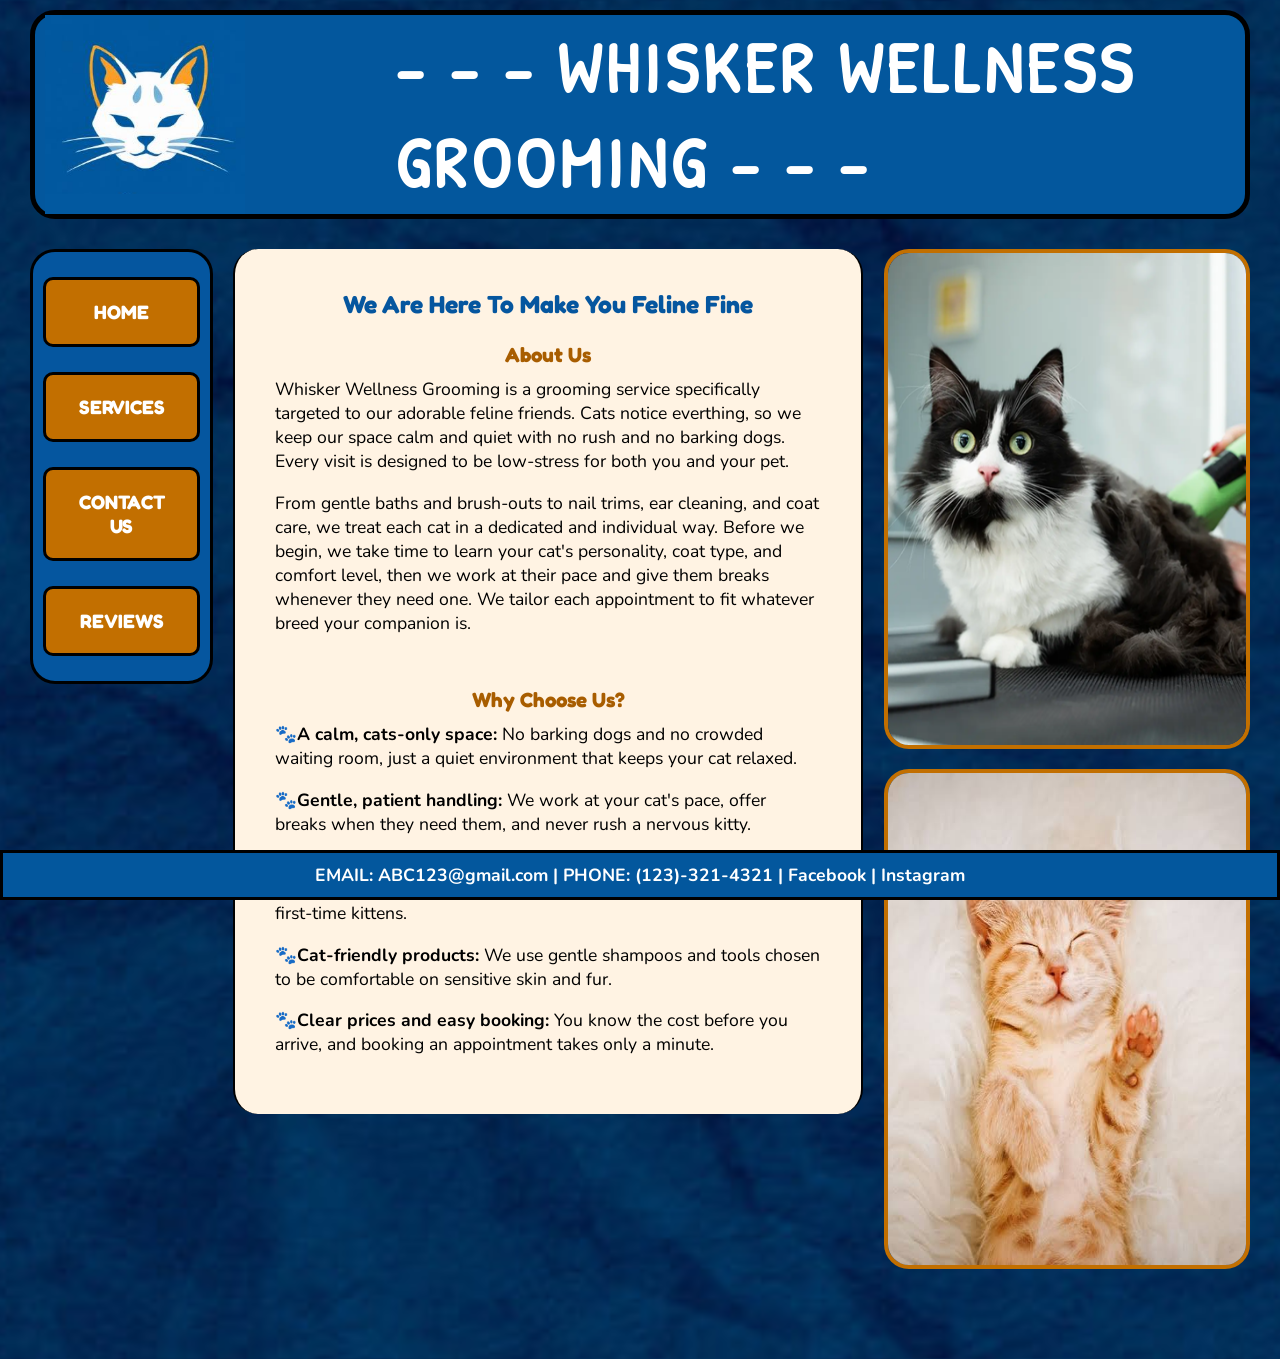
<file: index.html>
<!DOCTYPE html>
<html lang="en">
  <head>
	<!-- 
		Final Project CMIS 410
		Author: Jason Nguyen
		Date: November 12, 2026
	-->

<meta http-equiv = "Content-Type" content = "text/html; charset=utf-8" />
<title>Whisker Wellness Grooming</title>
   <link href="styles.css" rel="stylesheet" />
   <link href="https://fonts.googleapis.com/css2?family=Fredoka:wght@400;600&family=Nunito:wght@400;700&family=Patrick+Hand+SC&display=swap" rel="stylesheet"/>

</head>

<body>

<div id = "container"> 

<header> 

<a href="index.html"><img src="images/WWGlogo.png" alt="Whisker Wellness Grooming cat logo"/></a>
<h1> - - - WHISKER WELLNESS GROOMING - - -</h1>

</header> 

<!-- navigation bar -->

<nav> 
	<ul>
	  <li><a href = "index.html">HOME</a></li>
	  <li><a href = "services.html">SERVICES</a></li>
	  <li><a href = "contact.html">CONTACT US</a></li>
	  <li><a href = "reviews.html">REVIEWS</a></li>
	</ul>
</nav> 
 
<!-- main about us section -->
 
<article id = "main"> 

<h2>We Are Here To Make You Feline Fine</h2>

<h3>About Us</h3>
	<p>Whisker Wellness Grooming is a grooming service specifically targeted to our 
	adorable feline friends. Cats notice everthing, so we keep our space calm and quiet with
	no rush and no barking dogs. Every visit is designed to be low-stress for both you and your
	pet.</p>
	<p>From gentle baths and brush-outs to nail trims, ear cleaning, and coat care,
	we treat each cat in a dedicated and individual way. Before we begin, we take
	time to learn your cat's personality, coat type, and comfort level, then we work
	at their pace and give them breaks whenever they need one. We tailor each appointment
	to fit whatever breed your companion is.</p>

<br>

<h3>Why Choose Us?</h3>
	<ul>
		<li><p><strong>A calm, cats-only space:</strong> No barking dogs and no crowded waiting
		room, just a quiet environment that keeps your cat relaxed.</p></li>

		<li><p><strong>Gentle, patient handling:</strong> We work at your cat's pace, offer breaks
		when they need them, and never rush a nervous kitty.</p></li>

		<li><p><strong>Care that fits your cat:</strong> Every appointment is tailored to your cat's
		coat, age, and personality, from fluffy long-haired companions to first-time kittens.</p></li>

		<li><p><strong>Cat-friendly products:</strong> We use gentle shampoos and tools chosen
		to be comfortable on sensitive skin and fur.</p></li>

		<li><p><strong>Clear prices and easy booking:</strong> You know the cost before you
		arrive, and booking an appointment takes only a minute.</p></li>
	</ul>

</article>

<!-- side image -->

<aside> 

<div class="photo-grid">
	<img src="images/blackandwhite.png" alt="black and white cat" />
	<img src="images/laying_down.jpg" alt="cat laying down" />
</div>

</aside>   

<!-- footer -->

<footer> 

	EMAIL: <a href="mailto:ABC123@gmail.com">ABC123@gmail.com</a> |
	PHONE: <a href="tel:+4021234321">(123)-321-4321 </a> |
	<a href ="https://facebook.com" target="_blank">Facebook</a> | <a href = "https://instagram.com" target="_blank">Instagram</a>

</footer>  

</div> <!-- end container -->

</body>
</html>
</file>
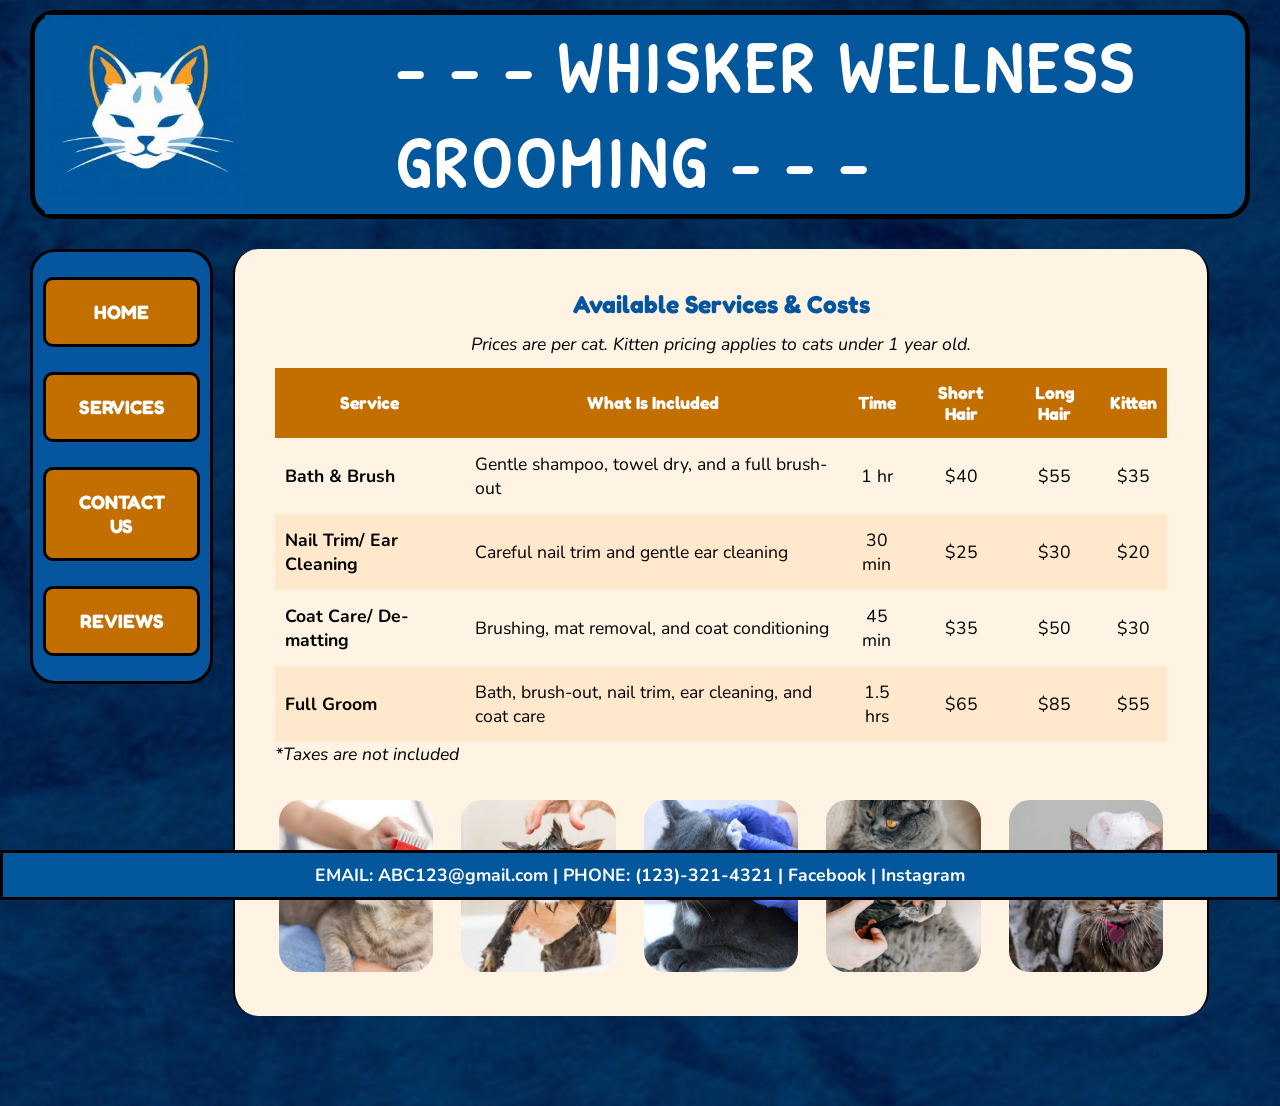
<file: services.html>
<!DOCTYPE html>
<html lang="en">
  <head>
	<!-- 
		Final Project CMIS 410
		Author: Jason Nguyen
		Date: November 12, 2026
	-->

<meta http-equiv = "Content-Type" content = "text/html; charset=utf-8" />
<title>Whisker Wellness Grooming</title>
   <link href="styles.css" rel="stylesheet" />
   <link href="https://fonts.googleapis.com/css2?family=Fredoka:wght@400;600&family=Nunito:wght@400;700&family=Patrick+Hand+SC&display=swap" rel="stylesheet"/>

</head>

<body>

<div id = "container"> 

<header> 

<a href="index.html"><img src="images/WWGlogo.png" alt="Whisker Wellness Grooming cat logo"/></a>
<h1> - - - WHISKER WELLNESS GROOMING - - -</h1>

</header> 

<!-- navigation bar -->

<nav> 
	<ul>
	  <li><a href = "index.html">HOME</a></li>
	  <li><a href = "services.html">SERVICES</a></li>
	  <li><a href = "contact.html">CONTACT US</a></li>
	  <li><a href = "reviews.html">REVIEWS</a></li>
	</ul>
</nav> 

<!-- services & costs table -->

<article id="table">

<h2>Available Services & Costs</h2>

<table>
	<caption>Prices are per cat. Kitten pricing applies to cats under 1 year old.</caption>
	<thead>
		<tr>
			<th scope="col">Service</th>
			<th scope="col">What Is Included</th>
			<th scope="col">Time</th>
			<th scope="col">Short Hair</th>
			<th scope="col">Long Hair</th>
			<th scope="col">Kitten</th>
		</tr>
	</thead>
	<tbody>
		<tr>
			<td>Bath & Brush</td>
			<td>Gentle shampoo, towel dry, and a full brush-out</td>
			<td>1 hr</td>
			<td>$40</td>
			<td>$55</td>
			<td>$35</td>
		</tr>
		<tr>
			<td>Nail Trim/ Ear Cleaning</td>
			<td>Careful nail trim and gentle ear cleaning</td>
			<td>30 min</td>
			<td>$25</td>
			<td>$30</td>
			<td>$20</td>
		</tr>
		<tr>
			<td>Coat Care/ De-matting</td>
			<td>Brushing, mat removal, and coat conditioning</td>
			<td>45 min</td>
			<td>$35</td>
			<td>$50</td>
			<td>$30</td>
		</tr>
		<tr>
			<td>Full Groom</td>
			<td>Bath, brush-out, nail trim, ear cleaning, and coat care</td>
			<td>1.5 hrs</td>
			<td>$65</td>
			<td>$85</td>
			<td>$55</td>
		</tr>
	</tbody>
</table>
	<p><em>*Taxes are not included</em></p>

<!-- service gallery images -->

<section class="service-gallery">

	<figure>
		<img src="images/brushed_cat.jpg" alt="cat being brushed" />
	</figure>
	
	<figure>
		<img src="images/wet_cat.jpg" alt="cat with a mohawk" />
	</figure>
	
	<figure>
		<img src="images/ear_cleaning.jpg" alt="cat getting its ears cleaned" />
	</figure>
	
	<figure>
		<img src="images/nail_cat.jpg" alt="cat getting its nails trimmed" />
	</figure>
	
	<figure>
		<img src="images/soap_cat.jpg" alt="cat getting shampooed" />
	</figure>
</section>
	
</article>

<!-- footer -->

<footer> 

	EMAIL: <a href="mailto:ABC123@gmail.com">ABC123@gmail.com</a> |
	PHONE: <a href="tel:+4021234321">(123)-321-4321 </a> |
	<a href ="https://facebook.com" target="_blank">Facebook</a> | <a href = "https://instagram.com" target="_blank">Instagram</a>

</footer>  

</div> <!-- end container -->

</body>
</html>
</file>
<file: styles.css>
@charset "utf-8";
/*
   sample start file for final project - educational use only
   
   Author: Jason Nguyen
   Date: November 12, 2026 
*/

* {
    margin: 0; 
    padding: 0;
	box-sizing: border-box;
}

body {
    font-size: 1.1em;
    font-family: "Nunito", Arial, sans-serif;
	background-color: #0a2a52;
	background-image: url(images/background.jpg);
	background-size: cover;
	background-position: center;
}

#container {
    width: 100%;
	padding: 0 30px 90px 30px;
    border-width: 5px;
    margin: 0 auto;
    background-color: transparent;
	display: flow-root;
}

header {
    margin-bottom: 30px;
    margin-top: 10px;
    text-align: left;
	padding-left: 10px;
    border: 5px solid #000000;
    border-radius: 25px;
	display: flex;
	align-items: center;
	gap: 150px;
	background-color: #03579d;
}

header img {
	width: 200px;
	height: auto;
	display: block;
}

/* navigation bar */

nav {
    width: 15%;
    padding: 25px 10px 0 10px;
    float: left;
    text-align: center;
	background-color: #05569f;
	border: 3px solid #000;
	border-radius: 25px;
}

nav ul {
    font-weight: bold;
    list-style: none;
}

nav ul li {
	margin-bottom: 25px;
}

nav ul li a {
	font-family: "Fredoka", Arial, sans-serif;
    padding: 20px;
    color: white;
    text-decoration: none;
    display: block;
	background-color: #c26f00;
	border: 3px solid #000;
	border-radius: 10px;
	font-size: 1.1em;
}

nav ul li a:hover {
    background: black;
    border-radius: 10px;
    color: #05569f;
	background: white;
	color: #c26f00;
}

/* home page: center text and side image */

#main {
	width: calc(55% - 41px);
	margin: 0 20px;
    padding: 40px;
    float: left;
    color: black;
    border-left: 2px solid;
    border-right: 2px solid;    
    background-color: #fff3e3;
	border-radius: 25px;	
}

#main p {
	margin-bottom: 1em;
}

#main h2 {
	color: #05569f;
}

#main h3 {
	color: #a85d00;
}

#main ul {
	list-style: none;
}

#main li p::before {
	content: "🐾";
}

/* home page: side element/pictures */

aside {
    width: 30%;
	min-width: 0;
    float: right;
}

.photo-grid {
    display: grid;
    grid-template-columns: minmax(0, 1fr);
    gap: 20px;
	margin: 0 0 0 auto;
}

.photo-grid img {
    width: 100%;
    max-width: 100%;
    height: 500px;
    display: block;
	border: 4px solid #c26f00;
    border-radius: 25px;
}

/* services page: service & cost table */

#table {
	width: 80%;
	margin-left: 20px;
	padding: 40px;
	float: left;
	background-color: #fff3e3;
	border-left: 2px solid;
	border-right: 2px solid;
	border-radius: 25px;
}

#table h2 {
	color: #05569f;
}

table {
	width: 100%;
	border-collapse: collapse;
}

caption {
	padding-bottom: 12px;
	font-style: italic;
	text-align: center;
}

th, td {
	border: 2px solid #ff3e3;
	padding: 14px 10px;
	text-align: center;
}

th {
	font-family: "Fredoka", Arial, sans-serif;
	background-color: #c26f00;
	color: white;
}

tbody: tr:nth-child(odd) {
	background-color: red;
}

tbody tr:nth-child(even) {
	background-color: #ffe8cc;
}

td:first-child {
	font-weight: bold;
	text-align: left;
}

td:nth-child(2) {
	text-align: left;
}

/* services page: service gallery images */

.service-gallery {
	display: flex;
	gap: 20px;
	margin-top: 30px;
}

.service-gallery figure {
	flex: 1;
	min-width: 0;
	text-align: center;
}

.service-gallery img {
	width: 100%;
	height: 180px;
	object-fit: cover;
	display: block;
	border: 4px solid #fff3e3;
	border-radius: 25px;
}

/* font styles */

h1 {
	font-family: "Patrick Hand SC", cursive;
	font-size: 4em;
	color: white;
	letter-spacing: 5px;
}

h2 {
	font-family: "Fredoka", Arial, sans-serif;
    font-size: 1.4em;
    text-align: center;
    padding-bottom: 0.5em;
}

h3 {
	font-family: "Fredoka", Arial, sans-serif;
    text-align: center;
    padding-bottom: 0.5em;
    padding-top: 0.5em;
}

/* footer */

footer {
	position: fixed;
	bottom: 0;
	left:0;
	width: 100%;
	border-radius: 0;
    padding: 10px;
    background-color: #03579d;
    clear: both;
    color: white;
    font-weight: bold;
    text-align: center;
	border: 3px solid #000;
	clear: both;
}

footer a:link {
    color: white;
    text-decoration: none;
}

footer a:visited {
    color: grey;
    background-color: grey;
    text-decoration: none;
}

footer a:hover {
    text-decoration: underline;
}
</file>
